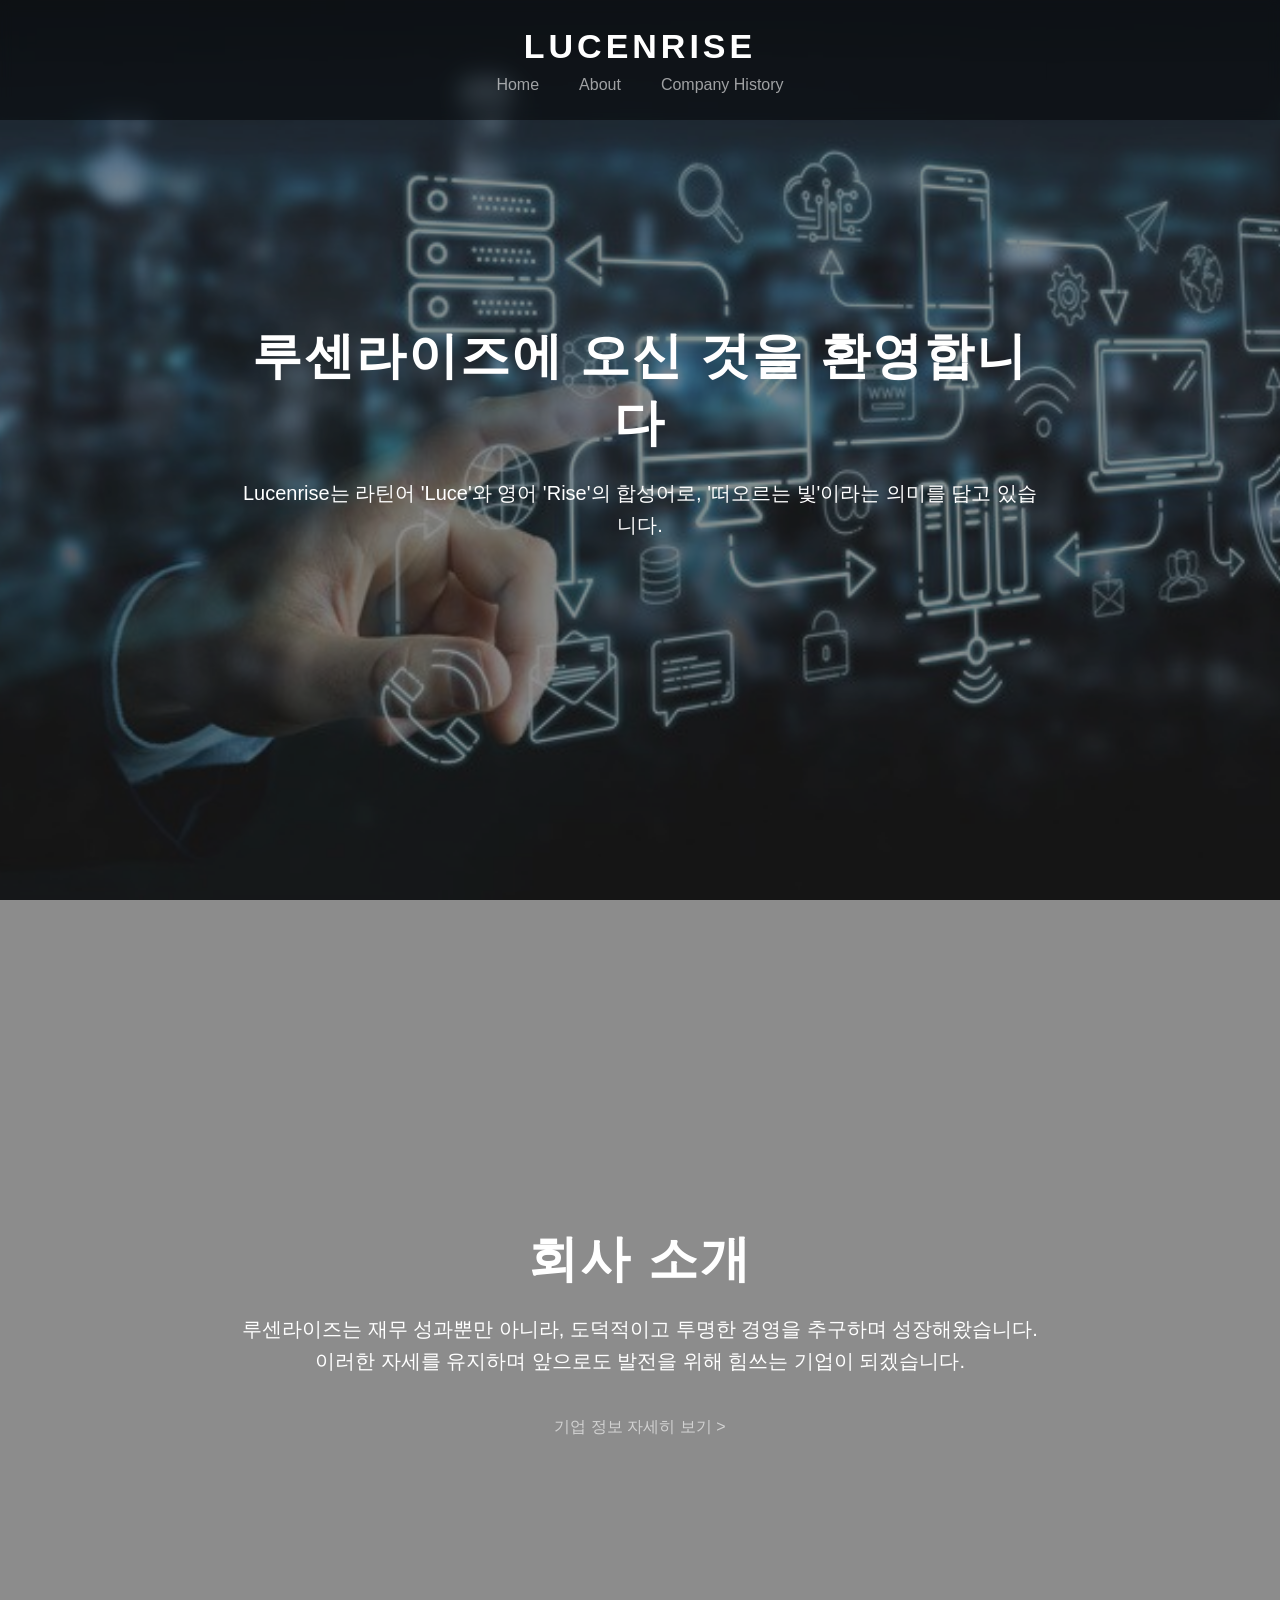
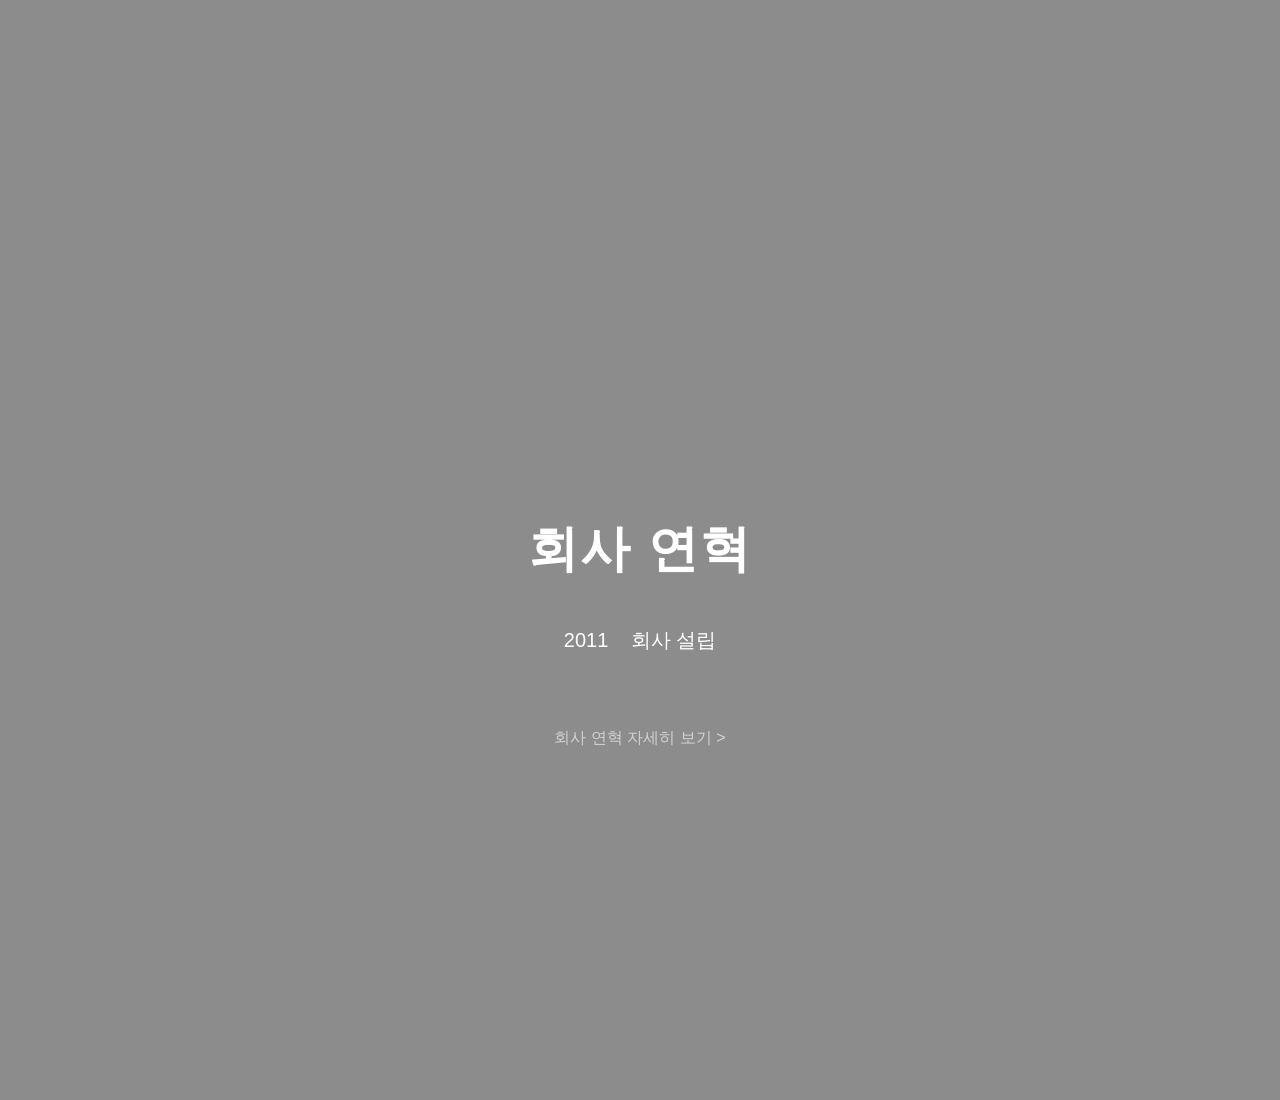
<file: index.html>
<!DOCTYPE html>
<html lang="ko">
<head>
<meta charset="UTF-8">
<meta name="viewport" content="width=device-width, initial-scale=1.0">
<title>LUCENRISE</title>
<link rel="stylesheet" href="css/style.css">
</head>
<body>

<header id="header">
    <div class="logo">LUCENRISE</div>
    <nav>
        <ul class="menu">
            <li><a href="#home">Home</a></li>
            <li><a href="#about">About</a></li>
            <li><a href="#history">Company History</a></li>
        </ul>
    </nav>
</header>

<main>

<!-- Home Section -->
<section id="home" class="section">
    <div class="content">
        <h1>루센라이즈에 오신 것을 환영합니다</h1>
        <p>Lucenrise는 라틴어 'Luce'와 영어 'Rise'의 합성어로, '떠오르는 빛'이라는 의미를 담고 있습니다.</p>
    </div>
    <!-- <span class="scroll">▼</span> -->
</section>

<!-- About Section -->
<section id="about" class="section">
    <div class="content">
        <h1>회사 소개</h1>
        <p>
            루센라이즈는 재무 성과뿐만 아니라, 도덕적이고 투명한 경영을 추구하며 성장해왔습니다. <br>
            이러한 자세를 유지하며 앞으로도 발전을 위해 힘쓰는 기업이 되겠습니다.
        </p>

        <a href="company.html" class="detail-link">
            기업 정보 자세히 보기 >
        </a>
        
    </div>
    <!-- <span class="scroll">▼</span> -->
</section>

<!-- History Section -->
<section id="history" class="section">
    <div class="content">
        <h1>회사 연혁</h1>
        <p class = 'spacer'> </p>
        <p>2011&nbsp;&nbsp;&nbsp;&nbsp;회사 설립</p>
        <p>2026&nbsp;&nbsp;&nbsp;&nbsp;회사 인수</p>

        <a href="history.html" class="detail-link">
            회사 연혁 자세히 보기 >
        </a>
    </div>

</section>

</main>

    <script>
        window.addEventListener('load', ()=>{
            document.body.classList.add('loaded');
        });
    </script>

    <script src="js/main.js"></script>
</body>
</html>
</file>
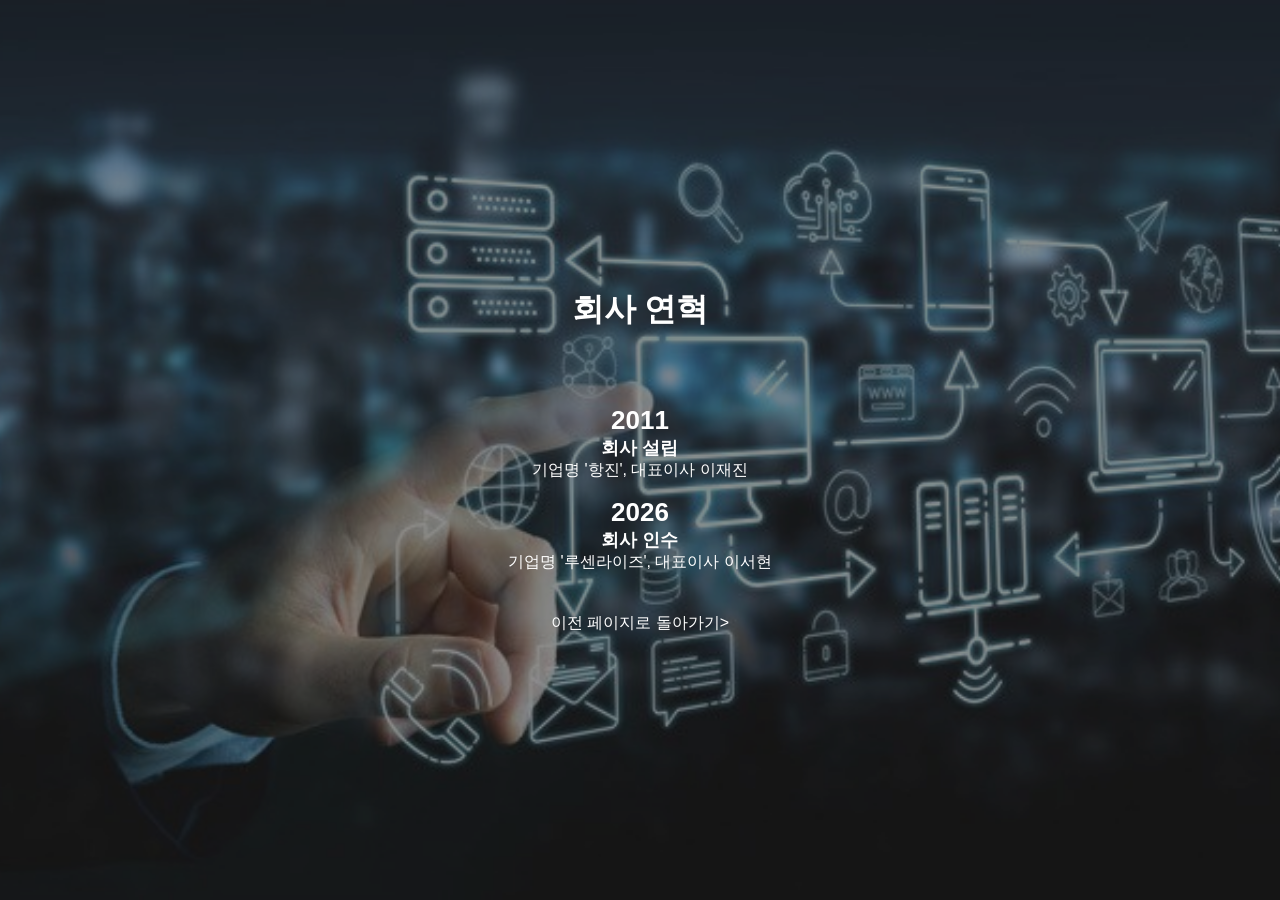
<file: history.html>
<!DOCTYPE html>
<html lang="ko">
<head>
<meta charset="UTF-8">
<title>루센라이즈 연혁</title>



<style>
body{
    margin:0;
    font-family: Arial, sans-serif;

    /* 배경 이미지 */ 
    background-image: url("pictures/background_transparent15.jpg"); 
    background-size: cover; 
    background-position: center; 
    background-repeat: no-repeat; 

    /* 중앙 정렬 */ 
    display:flex; 
    justify-content:center; 
    align-items:center; 
    height:100vh; 
    color:white;

    position:relative;
}

body::before{
        content:"";
        position:absolute;
        top:0;
        left:0;
        width:100%;
        height:100%;
        background:rgba(0,0,0,0.45);
        z-index:-1;
    }

/* 글 영역 */
.content{
    max-width:800px;
    text-align:center;
    padding:40px;
    border-radius:8px;

    opacity:0;
    transform:translateY(30px);
    animation:fadeUp 1.2s ease forwards;
}

  /* 애니메이션 기본 상태 */
.content h1,
.content p,
.content a{
    opacity:0;
    transform:translateY(40px);
    animation:fadeUp 1s ease forwards;
}

/* 순차 등장 */
.content h1{ animation-delay:0.2s; }
.content p:nth-of-type(1){ animation-delay:0.5s; }
.content p:nth-of-type(2){ animation-delay:0.8s; }
.content p:nth-of-type(3){ animation-delay:1.1s; }
.content a{ animation-delay:1.4s; }

/* 애니메이션 */
@keyframes fadeUp{
    to{
        opacity:1;
        transform:translateY(0);
    }
}



/* 뒤로가기 버튼 */
.back-link{
    display:block;
    margin-top:40px;
    font-size:16px;
    color:white;
    text-decoration:none;
    cursor:pointer;
    opacity:0.7;
}

.back-link:hover{
    opacity:1;
}
</style>

</head>
    

<body>
    <div class="content">
    
        <h1>회사 연혁</h1>
        <br>
        <br>
        
        
        
        <p>
            <span style="font-weight: bold; font-size:26px;">2011</span><br>
            <span style="font-weight: bold; font-size:18px;">회사 설립</span><br>
            기업명 '항진', 대표이사 이재진
        </p>

        <p>
            <span style="font-weight: bold; font-size:26px;">2026</span><br>
            <span style="font-weight: bold; font-size:18px;">회사 인수</span><br>
            기업명 '루센라이즈', 대표이사 이서현
        </p>
        
        
        <a class="back-link" onclick="history.back()">
            이전 페이지로 돌아가기>
        </a>
    
    </div>

</body>
</html>
</file>
<file: css/style.css>
:root{
    --header-height:120px;
    --text-color:white;
}

*{
    margin:0;
    padding:0;
    box-sizing:border-box;
    font-family:Arial, Helvetica, sans-serif;
}

html{
    scroll-behavior:smooth;
    scroll-snap-type:y proximity;
}

body{
    color:var(--text-color);
    background-image:url("../pictures/background_transparent15.jpg");
    background-size:cover;
    background-position:center;
    background-attachment:fixed;
}




/* HEADER */
#header{
    position:fixed;
    top:0;
    left:0;
    width:100%;
    height:var(--header-height);
    display:flex;
    flex-direction:column;
    justify-content:center;
    align-items:center;
    background:rgba(0,0,0,0.45);
    backdrop-filter:blur(6px);
    transition:transform 0.35s ease;
    z-index:1000;
}

.header-hide{
    transform:translateY(-100%);
}

/* LOGO */
.logo{
    font-size:34px;
    font-weight:700;
    letter-spacing:4px;
    margin-bottom:10px;
}

/* MENU */
.menu{
    display:flex;
    gap:40px;
    list-style:none;
}

.menu a{
    text-decoration:none;
    color:white;
    font-size:16px;
    position:relative;
    padding-bottom:4px;
    opacity: 0.6;
    transition: all 0.3s ease-in-out;
}

.menu a::after{
    content:"";
    position:absolute;
    left:0;
    bottom:0;
    width:0;
    height:2px;
    background:white;
    transition: all 0.3s ease-in-out;
}

.menu a:hover{
    opacity: 1;
}

.menu a:hover::after{
    width:100%;
}

/* SECTION */


.section{
    height:100vh;
    display:flex;
    align-items:center;
    justify-content:center;
    text-align:center;
    scroll-snap-align:start;
    padding-top:var(--header-height);
    position:relative;
}

/* TEXT */

.spacer {
    margin: 20px 0;
    height: 1px;
}

.content{
    width: 80%;
    max-width: 800px; /*본문 가로 최대 길이*/
    margin: 0 auto;   /*본문 중앙 정렬*/
    position: relative;
    top: -10%;        /*중간보다 살짝 아래에 배치*/
}

.content h1{
    font-size: clamp(30px, 5vw, 50px);
    margin-bottom:20px;
    letter-spacing:2px;
}

.content p{
    font-size: clamp(17.5px, 2.5vw, 20px);
    line-height:1.6;
}



.content h1,
.content p,
.content a{
    opacity:0;                 /* 초기 상태: 안보임 */
    transform:translateY(40px); /* 아래쪽에서 시작 */
    transition: transform 1s ease, opacity 1s ease; /* 스르륵 애니메이션 */
}

/* 로딩 후 class 부착 */
body.loaded .content h1{ opacity:1; transform:translateY(0); }
body.loaded .content p:nth-of-type(1){ opacity:1; transform:translateY(0); }
body.loaded .content p:nth-of-type(2){ opacity:1; transform:translateY(0); }
body.loaded .content a{ opacity:0.6; transform:translateY(0); }





.detail-link {
    display: block;
    margin-top: 40px;
    color: white;
    text-decoration: none;
    font-size: 16px;

    opacity: 0;                 /* 처음엔 안보임 */
    transform: translateY(40px); /* 아래쪽에서 시작 */
    transition: transform 1s ease, opacity 0.5s ease; /* 애니메이션 */
}

/* 로딩 후 */
body.loaded .detail-link {
    opacity: 0.6;               /* 로딩 후 조금 보이게 */
    transform: translateY(0);
}

/* hover 시 */
.detail-link:hover {
    opacity: 1;                 /* hover 하면 완전 표시 */
}
}

/* 스크롤 화살표 기호 */
.scroll{
    position: absolute;
    bottom: 20px;
    font-size: 2rem;
    animation: bounce 1.5s infinite;
}

/* 화살표 위아래 애니메이션 */
@keyframes bounce {
    0%, 100% { transform: translateY(0); }
    50% { transform: translateY(-10px); }
}

/* OVERLAY */
.section::before{
    content:"";
    position:absolute;
    left:0;
    top:0;
    width:100%;
    height:100%;
    background:rgba(0,0,0,0.45);
    z-index:-1;
}
</file>
